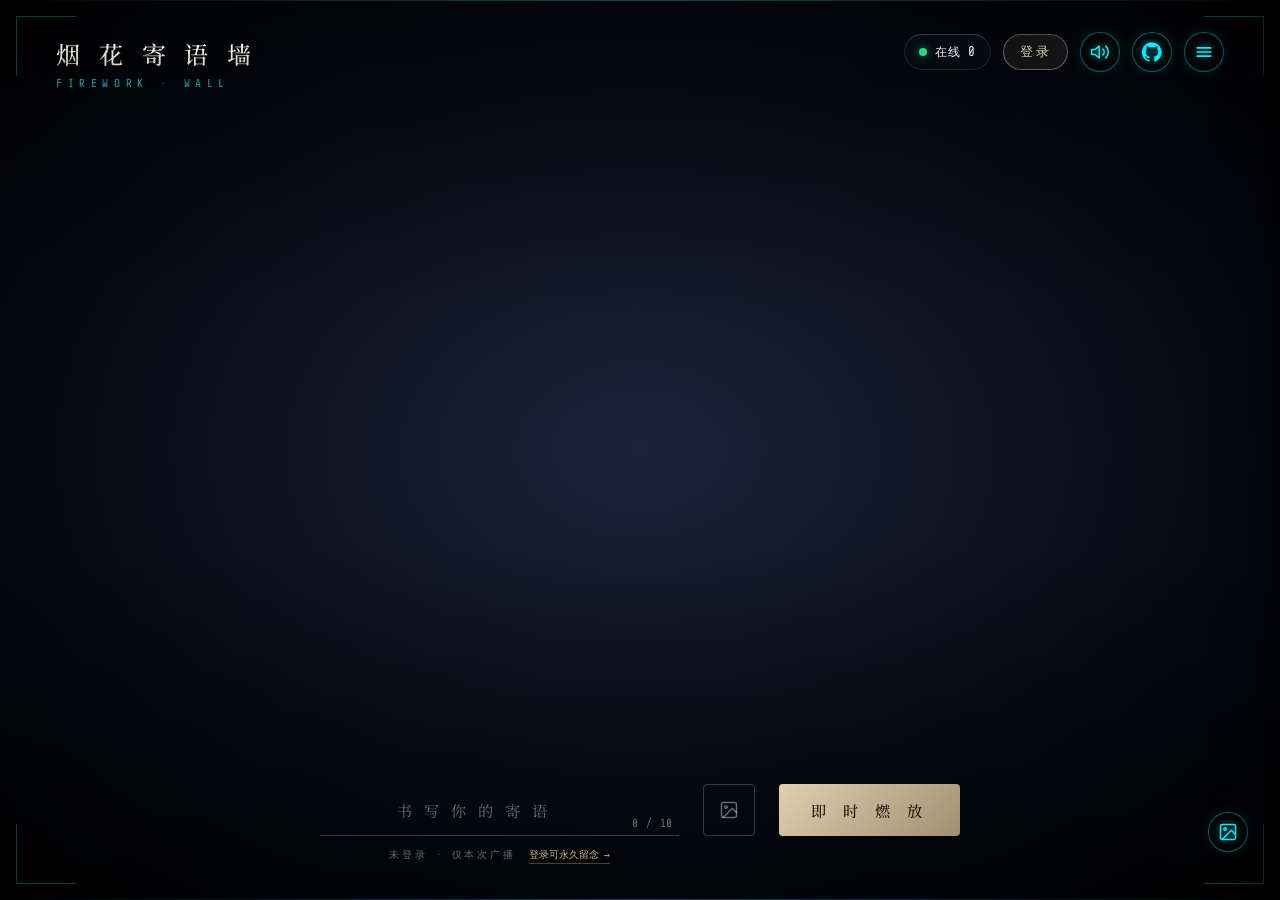
<file: index.html>
<!DOCTYPE html>
<html lang="zh-CN">
<head>
  <meta charset="UTF-8">
  <meta name="viewport" content="width=device-width, initial-scale=1.0">
  <title>烟花寄语墙 · Firework Wall</title>
  <meta name="description" content="实时投屏的寄语烟花墙 — 输入文字，绽放成烟花，与所有访客同框。">
  <link rel="icon" type="image/svg+xml" href="./favicon.svg">
  <link rel="preconnect" href="https://fonts.googleapis.com">
  <link rel="preconnect" href="https://fonts.gstatic.com" crossorigin>
  <link rel="stylesheet" href="./style.css">
</head>
<body>
  <!-- ===== 背景层 ===== -->
  <div id="sky"></div>
  <canvas id="fireworksCanvas"></canvas>
  <canvas id="textCanvas"></canvas>

  <!-- ===== HUD 装饰层（四角 L + 上下渐变细线） ===== -->
  <div class="hud-layer">
    <span class="hud-corner tl"></span>
    <span class="hud-corner tr"></span>
    <span class="hud-corner bl"></span>
    <span class="hud-corner br"></span>
  </div>

  <!-- ===== 左上品牌 ===== -->
  <div class="brand">
    <h1 class="brand-title">烟 花 寄 语 墙</h1>
    <p class="brand-sub">FIREWORK · WALL</p>
  </div>

  <!-- ===== 右上信息条 ===== -->
  <div class="info-bar">
    <div class="chip" id="onlineChip">
      <span class="dot"></span>
      <span>在线 <span id="onlineCount">0</span></span>
    </div>
    <div class="avatar-wrap" id="avatarWrap">
      <div class="chip" id="loginChip"></div>
      <button class="avatar-arrow" id="avatarArrow" aria-label="账户菜单">
        <svg viewBox="0 0 24 24" fill="none" stroke="currentColor" stroke-width="2.5" stroke-linecap="round" stroke-linejoin="round"><polyline points="6 9 12 15 18 9"/></svg>
      </button>
      <div class="avatar-menu" id="avatarMenu" aria-hidden="true">
        <button class="login-option" id="logoutBtn">
          <svg viewBox="0 0 24 24" fill="none" stroke="currentColor" stroke-width="1.6" stroke-linecap="round" stroke-linejoin="round"><path d="M9 21H5a2 2 0 0 1-2-2V5a2 2 0 0 1 2-2h4"/><polyline points="16 17 21 12 16 7"/><line x1="21" y1="12" x2="9" y2="12"/></svg>
          登出
        </button>
      </div>
    </div>
    <div class="login-wrap" id="loginWrap">
      <button id="loginBtn" class="btn-login" data-action="login">登录</button>
      <div class="login-menu" id="loginMenu" aria-hidden="true">
        <button class="login-option" id="loginGoogleBtn">
          <svg viewBox="0 0 24 24" xmlns="http://www.w3.org/2000/svg">
            <path d="M22.56 12.25c0-.78-.07-1.53-.2-2.25H12v4.26h5.92c-.26 1.37-1.04 2.53-2.21 3.31v2.77h3.57c2.08-1.92 3.28-4.74 3.28-8.09z" fill="#4285F4"/>
            <path d="M12 23c2.97 0 5.46-.98 7.28-2.66l-3.57-2.77c-.98.66-2.23 1.06-3.71 1.06-2.86 0-5.29-1.93-6.16-4.53H2.18v2.84C3.99 20.53 7.7 23 12 23z" fill="#34A853"/>
            <path d="M5.84 14.09c-.22-.66-.35-1.36-.35-2.09s.13-1.43.35-2.09V7.07H2.18C1.43 8.55 1 10.22 1 12s.43 3.45 1.18 4.93l3.66-2.84z" fill="#FBBC05"/>
            <path d="M12 5.38c1.62 0 3.06.56 4.21 1.64l3.15-3.15C17.45 2.09 14.97 1 12 1 7.7 1 3.99 3.47 2.18 7.07l3.66 2.84c.87-2.6 3.3-4.53 6.16-4.53z" fill="#EA4335"/>
          </svg>
          谷歌 登录
        </button>
        <button class="login-option" id="loginGithubBtn">
          <svg viewBox="0 0 24 24" fill="currentColor"><path d="M12 .3a12 12 0 0 0-3.8 23.4c.6.1.8-.3.8-.6v-2c-3.3.7-4-1.6-4-1.6-.6-1.4-1.4-1.8-1.4-1.8-1.1-.7.1-.7.1-.7 1.2.1 1.9 1.2 1.9 1.2 1.1 1.8 2.8 1.3 3.5 1 .1-.8.4-1.3.8-1.6-2.7-.3-5.5-1.3-5.5-6 0-1.3.5-2.4 1.2-3.2-.1-.3-.5-1.5.1-3.2 0 0 1-.3 3.3 1.2a11.5 11.5 0 0 1 6 0c2.3-1.5 3.3-1.2 3.3-1.2.7 1.7.2 2.9.1 3.2.8.8 1.2 1.9 1.2 3.2 0 4.6-2.8 5.6-5.5 5.9.4.4.8 1.1.8 2.2v3.3c0 .3.2.7.8.6A12 12 0 0 0 12 .3"/></svg>
          GitHub 登录
        </button>
      </div>
    </div>

    <!-- 音效开关 -->
    <button class="icon-btn" id="soundBtn" aria-label="关闭音效" title="关 闭 音 效">
      <svg class="icon-sound-on" viewBox="0 0 24 24" fill="none" stroke="currentColor" stroke-width="1.8" stroke-linecap="round" stroke-linejoin="round">
        <polygon points="11 5 6 9 2 9 2 15 6 15 11 19 11 5"/>
        <path d="M15.54 8.46a5 5 0 0 1 0 7.07"/>
        <path d="M19.07 4.93a10 10 0 0 1 0 14.14"/>
      </svg>
      <svg class="icon-sound-off" viewBox="0 0 24 24" fill="none" stroke="currentColor" stroke-width="1.8" stroke-linecap="round" stroke-linejoin="round">
        <polygon points="11 5 6 9 2 9 2 15 6 15 11 19 11 5"/>
        <line x1="23" y1="9" x2="17" y2="15"/>
        <line x1="17" y1="9" x2="23" y2="15"/>
      </svg>
    </button>

    <!-- GitHub 仓库链接 -->
    <a class="icon-btn" href="https://github.com/lililib/firework-wall" target="_blank" rel="noopener" title="GitHub Repository" aria-label="GitHub Repository">
      <svg viewBox="0 0 24 24" fill="currentColor"><path d="M12 .3a12 12 0 0 0-3.8 23.4c.6.1.8-.3.8-.6v-2c-3.3.7-4-1.6-4-1.6-.6-1.4-1.4-1.8-1.4-1.8-1.1-.7.1-.7.1-.7 1.2.1 1.9 1.2 1.9 1.2 1.1 1.8 2.8 1.3 3.5 1 .1-.8.4-1.3.8-1.6-2.7-.3-5.5-1.3-5.5-6 0-1.3.5-2.4 1.2-3.2-.1-.3-.5-1.5.1-3.2 0 0 1-.3 3.3 1.2a11.5 11.5 0 0 1 6 0c2.3-1.5 3.3-1.2 3.3-1.2.7 1.7.2 2.9.1 3.2.8.8 1.2 1.9 1.2 3.2 0 4.6-2.8 5.6-5.5 5.9.4.4.8 1.1.8 2.2v3.3c0 .3.2.7.8.6A12 12 0 0 0 12 .3"/></svg>
    </a>

    <!-- 菜单按钮（展开 3 个操作） -->
    <button class="icon-btn" id="menuBtn" aria-label="菜单" title="操作">
      <svg viewBox="0 0 24 24" fill="none" stroke="currentColor" stroke-width="2" stroke-linecap="round">
        <line x1="4" y1="7"  x2="20" y2="7"/>
        <line x1="4" y1="12" x2="20" y2="12"/>
        <line x1="4" y1="17" x2="20" y2="17"/>
      </svg>
    </button>
  </div>

  <!-- ===== 操作下拉 ===== -->
  <div class="action-menu" id="actionMenu" role="menu" aria-hidden="true">
    <button id="replayAllBtn" type="button">
      <svg class="menu-ico" aria-hidden="true" viewBox="0 0 24 24" fill="none" stroke="currentColor" stroke-width="1.6" stroke-linecap="round" stroke-linejoin="round"><polyline points="1 4 1 10 7 10"/><polyline points="23 20 23 14 17 14"/><path d="M20.49 9A9 9 0 0 0 5.64 5.64L1 10m22 4l-4.64 4.36A9 9 0 0 1 3.51 15"/></svg>
      <span>重放所有寄语</span>
    </button>
    <button id="replayMineBtn" type="button" disabled title="登录后可见">
      <svg class="menu-ico" aria-hidden="true" viewBox="0 0 24 24" fill="none" stroke="currentColor" stroke-width="1.6" stroke-linecap="round" stroke-linejoin="round"><path d="M20 21v-2a4 4 0 0 0-4-4H8a4 4 0 0 0-4 4v2"/><circle cx="12" cy="7" r="4"/></svg>
      <span>重放自己的烟花</span>
    </button>
    <button id="wallBtn" type="button">
      <svg class="menu-ico" aria-hidden="true" viewBox="0 0 24 24" fill="none" stroke="currentColor" stroke-width="1.6" stroke-linecap="round" stroke-linejoin="round"><path d="M14 2H6a2 2 0 0 0-2 2v16a2 2 0 0 0 2 2h12a2 2 0 0 0 2-2V8z"/><polyline points="14 2 14 8 20 8"/><line x1="8" y1="13" x2="16" y2="13"/><line x1="8" y1="17" x2="16" y2="17"/></svg>
      <span>留言墙</span>
    </button>
  </div>

  <!-- ===== 底部输入区 ===== -->
  <div class="input-zone">
    <div class="elegant-input-wrap">
      <input type="text" id="messageInput" class="elegant-input" placeholder="书 写 你 的 寄 语" maxlength="10" autocomplete="off">
      <span class="input-counter" id="inputCounter">0 / 10</span>
      <p class="input-hint" id="hint">未登录 · 仅本次广播　<button class="inline-link" id="hintLoginLink">登录可永久留念 →</button></p>
    </div>
    <!-- 图片烟花：上传本地图片 -->
    <label class="btn-img-upload" id="imageUploadBtn" title="图片烟花" aria-label="上传图片烟花">
      <input type="file" id="imageInput" accept="image/*" style="display:none">
      <svg viewBox="0 0 24 24" fill="none" stroke="currentColor" stroke-width="1.8" stroke-linecap="round" stroke-linejoin="round">
        <rect x="3" y="3" width="18" height="18" rx="2"/>
        <circle cx="8.5" cy="8.5" r="1.5"/>
        <polyline points="21 15 16 10 5 21"/>
      </svg>
    </label>
    <button id="launchBtn" class="btn-launch">即 时 燃 放</button>
  </div>

  <!-- ===== 右下角场景切换 Dock ===== -->
  <div class="theme-dock-container">
    <div class="theme-dock" id="themeDock" role="listbox" aria-label="场景切换"></div>
    <button class="icon-btn" id="themeDockBtn" aria-label="切换场景" title="切换场景">
      <svg viewBox="0 0 24 24" fill="none" stroke="currentColor" stroke-width="1.8" stroke-linecap="round" stroke-linejoin="round">
        <rect x="3" y="3" width="18" height="18" rx="2" ry="2"/>
        <circle cx="8.5" cy="8.5" r="1.5"/>
        <polyline points="21 15 16 10 5 21"/>
      </svg>
    </button>
  </div>

  <!-- ===== 留言墙抽屉 ===== -->
  <aside id="messageWall" class="drawer" aria-hidden="true">
    <header class="drawer-header">
      <h2>留 言 墙</h2>
      <button id="drawerCloseBtn" class="close-btn" aria-label="关闭">×</button>
    </header>
    <ul id="drawerList" class="drawer-list">
      <li class="loading">加 载 中</li>
    </ul>
  </aside>

  <!-- ===== Toast ===== -->
  <div id="toast" class="toast" role="status" aria-live="polite"></div>

  <script type="module" src="./main.js"></script>
</body>
</html>
</file>
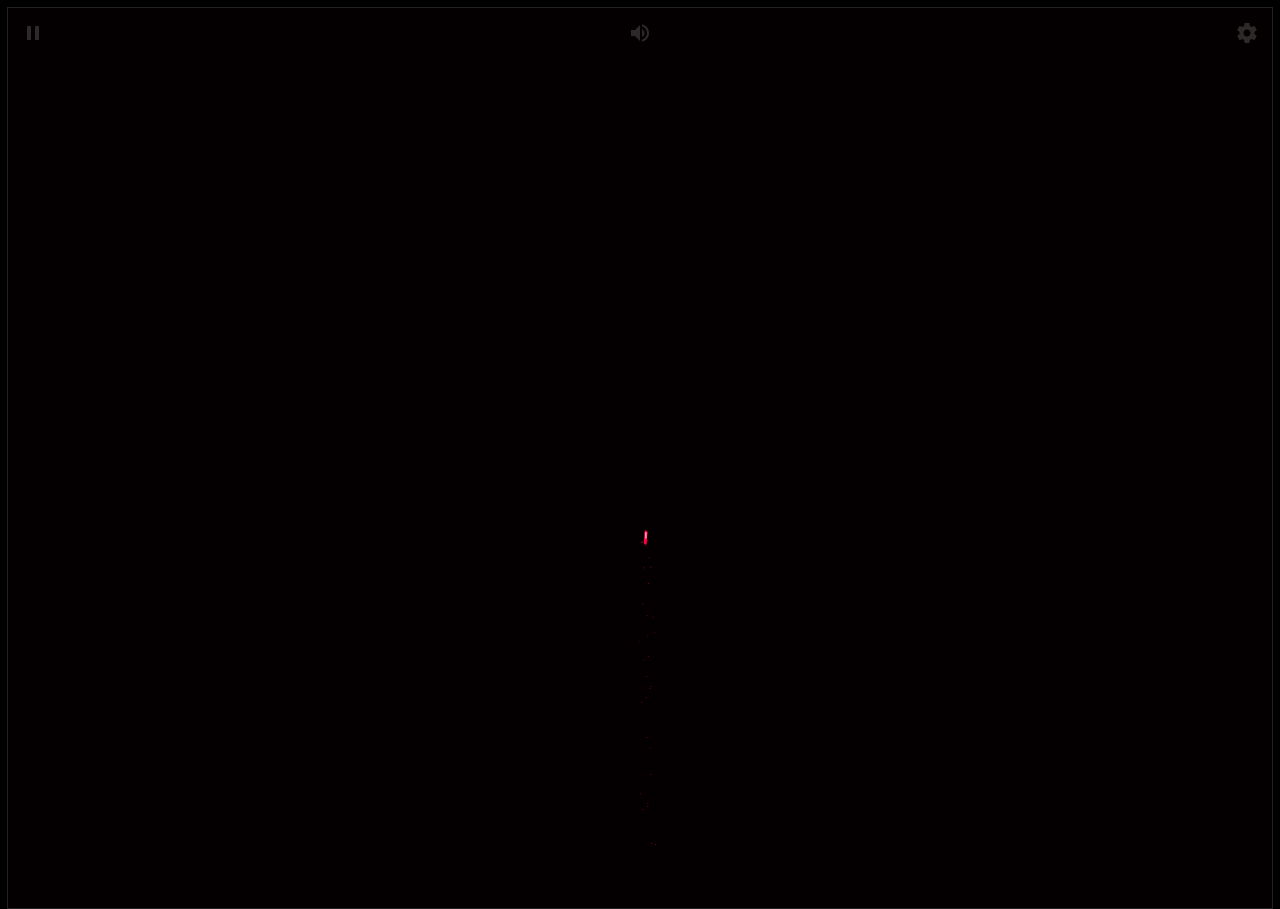
<file: temp/Firework_Simulator-main/index.html>
<!DOCTYPE html>
<html lang="en">
	<head>
		<meta charset="UTF-8" />
		<title>烟花模拟器</title>
		<meta name="viewport" content="width=device-width, initial-scale=1, user-scalable=no" />
		<meta name="mobile-web-app-capable" content="yes" />
		<meta name="apple-mobile-web-app-capable" content="yes" />
		<meta name="theme-color" content="#000000" />
		<link rel="shortcut icon" type="image/png" href="./images/favicon.png" />
		<link rel="icon" type="image/png" href="./images/favicon.png" />
		<link rel="apple-touch-icon-precomposed" href="./images/favicon.png" />
		<meta name="msapplication-TileColor" content="#000000" />
		<meta name="msapplication-TileImage" content="./images/favicon.png" />
		<link href="./fonts/css.css" rel="stylesheet" />
		<link rel="stylesheet" href="./css/style.css" />
	</head>
	<body>
		<!-- partial:index.partial.html -->
		<!-- SVG Spritesheet -->
		<div style="height: 0; width: 0; position: absolute; visibility: hidden">
			<svg xmlns="http://www.w3.org/2000/svg">
				<symbol id="icon-play" viewBox="0 0 24 24">
					<path d="M8 5v14l11-7z" />
				</symbol>
				<symbol id="icon-pause" viewBox="0 0 24 24">
					<path d="M6 19h4V5H6v14zm8-14v14h4V5h-4z" />
				</symbol>
				<symbol id="icon-close" viewBox="0 0 24 24">
					<path d="M19 6.41L17.59 5 12 10.59 6.41 5 5 6.41 10.59 12 5 17.59 6.41 19 12 13.41 17.59 19 19 17.59 13.41 12z" />
				</symbol>
				<symbol id="icon-settings" viewBox="0 0 24 24">
					<path d="M19.43 12.98c.04-.32.07-.64.07-.98s-.03-.66-.07-.98l2.11-1.65c.19-.15.24-.42.12-.64l-2-3.46c-.12-.22-.39-.3-.61-.22l-2.49 1c-.52-.4-1.08-.73-1.69-.98l-.38-2.65C14.46 2.18 14.25 2 14 2h-4c-.25 0-.46.18-.49.42l-.38 2.65c-.61.25-1.17.59-1.69.98l-2.49-1c-.23-.09-.49 0-.61.22l-2 3.46c-.13.22-.07.49.12.64l2.11 1.65c-.04.32-.07.65-.07.98s.03.66.07.98l-2.11 1.65c-.19.15-.24.42-.12.64l2 3.46c.12.22.39.3.61.22l2.49-1c.52.4 1.08.73 1.69.98l.38 2.65c.03.24.24.42.49.42h4c.25 0 .46-.18.49-.42l.38-2.65c.61-.25 1.17-.59 1.69-.98l2.49 1c.23.09.49 0 .61-.22l2-3.46c.12-.22.07-.49-.12-.64l-2.11-1.65zM12 15.5c-1.93 0-3.5-1.57-3.5-3.5s1.57-3.5 3.5-3.5 3.5 1.57 3.5 3.5-1.57 3.5-3.5 3.5z" />
				</symbol>
				<symbol id="icon-sound-on" viewBox="0 0 24 24">
					<path d="M3 9v6h4l5 5V4L7 9H3zm13.5 3c0-1.77-1.02-3.29-2.5-4.03v8.05c1.48-.73 2.5-2.25 2.5-4.02zM14 3.23v2.06c2.89.86 5 3.54 5 6.71s-2.11 5.85-5 6.71v2.06c4.01-.91 7-4.49 7-8.77s-2.99-7.86-7-8.77z" />
				</symbol>
				<symbol id="icon-sound-off" viewBox="0 0 24 24">
					<path d="M16.5 12c0-1.77-1.02-3.29-2.5-4.03v2.21l2.45 2.45c.03-.2.05-.41.05-.63zm2.5 0c0 .94-.2 1.82-.54 2.64l1.51 1.51C20.63 14.91 21 13.5 21 12c0-4.28-2.99-7.86-7-8.77v2.06c2.89.86 5 3.54 5 6.71zM4.27 3L3 4.27 7.73 9H3v6h4l5 5v-6.73l4.25 4.25c-.67.52-1.42.93-2.25 1.18v2.06c1.38-.31 2.63-.95 3.69-1.81L19.73 21 21 19.73l-9-9L4.27 3zM12 4L9.91 6.09 12 8.18V4z" />
				</symbol>
			</svg>
		</div>
		<!-- App -->
		<div class="container">
			<div class="loading-init">
				<div class="loading-init__header">加载中</div>
				<div class="loading-init__status">正在装配烟花</div>
			</div>
			<div class="stage-container remove">
				<div class="canvas-container">
					<canvas id="trails-canvas"> </canvas>
					<canvas id="main-canvas"> </canvas>
				</div>
				<div class="controls">
					<div class="btn pause-btn">
						<svg fill="white" width="24" height="24">
							<use href="#icon-pause" xlink:href="#icon-pause"></use>
						</svg>
					</div>
					<div class="btn sound-btn">
						<svg fill="white" width="24" height="24">
							<use href="#icon-sound-off" xlink:href="#icon-sound-off"></use>
						</svg>
					</div>
					<div class="btn settings-btn">
						<svg fill="white" width="24" height="24">
							<use href="#icon-settings" xlink:href="#icon-settings"></use>
						</svg>
					</div>
				</div>
				<div class="menu hide">
					<div class="menu__inner-wrap">
						<div class="btn btn--bright close-menu-btn">
							<svg fill="white" width="24" height="24">
								<use href="#icon-close" xlink:href="#icon-close"></use>
							</svg>
						</div>
						<div class="menu__header">设置</div>
						<div class="menu__subheader">若想了解更多信息 请点击任意标签</div>
						<form>
							<div class="form-option form-option--select">
								<label class="shell-type-label"> 烟花类型 </label>
								<select class="shell-type"></select>
							</div>
							<div class="form-option form-option--select">
								<label class="shell-size-label"> 烟花大小 </label>
								<select class="shell-size"></select>
							</div>
							<div class="form-option form-option--select">
								<label class="quality-ui-label"> 画质 </label>
								<select class="quality-ui"></select>
							</div>
							<div class="form-option form-option--select">
								<label class="sky-lighting-label"> 照亮天空 </label>
								<select class="sky-lighting"></select>
							</div>
							<div class="form-option form-option--select">
								<label class="scaleFactor-label"> 缩放 </label>
								<select class="scaleFactor"></select>
							</div>
							<div class="form-option form-option--checkbox">
								<label class="word-shell-label"> 文字烟花 </label>
								<input class="word-shell" type="checkbox" />
							</div>
							<div class="form-option form-option--checkbox">
								<label class="auto-launch-label"> 自动放烟花 </label>
								<input class="auto-launch" type="checkbox" />
							</div>
							<div class="form-option form-option--checkbox form-option--finale-mode">
								<label class="finale-mode-label"> 同时放更多的烟花 </label>
								<input class="finale-mode" type="checkbox" />
							</div>
							<div class="form-option form-option--checkbox">
								<label class="hide-controls-label"> 隐藏控制按钮 </label>
								<input class="hide-controls" type="checkbox" />
							</div>
							<div class="form-option form-option--checkbox form-option--fullscreen">
								<label class="fullscreen-label"> 全屏 </label>
								<input class="fullscreen" type="checkbox" />
							</div>
							<div class="form-option form-option--checkbox">
								<label class="long-exposure-label"> 保留烟花的火花 </label>
								<input class="long-exposure" type="checkbox" />
							</div>
						</form>
						<div class="credits">
							<p class="copyright">
								<script>
									var mydate = new Date();
									document.writeln("Copyright&nbsp;&copy;&nbsp;2021 - " + mydate.getFullYear() + '&nbsp;<a target="_blank" href="https://www.nianbroken.top/">碎念_Nian</a><br />All&nbsp;Rights&nbsp;Reserved');
								</script>
							</p>
						</div>
					</div>
				</div>
			</div>
			<div class="help-modal">
				<div class="help-modal__overlay"></div>
				<div class="help-modal__dialog">
					<div class="help-modal__header"></div>
					<div class="help-modal__body"></div>
					<button type="button" class="help-modal__close-btn">关闭</button>
				</div>
			</div>
		</div>

		<!-- partial -->
		<script src="./js/fscreen.js"></script>
		<script src="./js/Stage.js"></script>
		<script src="./js/MyMath.js"></script>
		<script src="./js/script.js"></script>
	</body>
</html>
</file>
<file: style.css>
/* ============================================================
   烟花寄语墙 · 双色系视觉规格（金 #e0d0b0 / 霓虹青 #00f3ff）
   - KISS：单一全局变量层 + 单一缓动曲线
   - DRY：玻璃拟态、按钮、输入框统一公式
   - 字体：Noto Serif SC（典雅） + Inter（UI） + Share Tech Mono（HUD）
   ============================================================ */

@import url('https://fonts.googleapis.com/css2?family=Inter:wght@300;400;500&family=Noto+Serif+SC:wght@300;400;500;700&family=Share+Tech+Mono&display=swap');

/* ---------- Design Tokens ---------- */
:root {
  /* 背景色阶 */
  --bg-base:        #000;
  --bg-deep:        #050810;
  --bg-cyber:       #020b14;
  --bg-panel:       rgba(8, 12, 20, 0.75);
  --bg-panel-solid: #0a0f19;

  /* 金色（仪式 / 信息层） */
  --gold-1:   #fff;
  --gold-2:   #e0d0b0;
  --gold-3:   #cbb584;
  --gold-4:   #a09070;
  --gold-glow: rgba(224, 208, 176, 0.4);
  --gold-soft: rgba(224, 208, 176, 0.1);

  /* 霓虹青（科技 / HUD 层） */
  --cyan:      #00f3ff;
  --cyan-glow: rgba(0, 243, 255, 0.4);
  --cyan-soft: rgba(0, 243, 255, 0.1);

  /* 文字层级 */
  --text-1: rgba(255, 255, 255, 0.95);
  --text-2: rgba(255, 255, 255, 0.6);
  --text-3: rgba(255, 255, 255, 0.4);

  /* 边框 */
  --border-1: rgba(255, 255, 255, 0.2);
  --border-2: rgba(255, 255, 255, 0.1);

  /* 阴影 */
  --shadow-base: 0 10px 40px rgba(0, 0, 0, 0.5);
  --shadow-deep: 0 20px 50px rgba(0, 0, 0, 0.8);

  /* 缓动 */
  --ease: cubic-bezier(0.25, 0.8, 0.25, 1);

  /* 字体 */
  --font-serif: 'Noto Serif SC', 'PingFang SC', 'Microsoft YaHei', serif;
  --font-sans:  'Inter', 'PingFang SC', 'Microsoft YaHei', sans-serif;
  --font-mono:  'Share Tech Mono', ui-monospace, monospace;
}

* { box-sizing: border-box; }

html, body {
  margin: 0;
  padding: 0;
  width: 100%;
  height: 100%;
  overflow: hidden;
  background: var(--bg-base);
  color: var(--text-1);
  font-family: var(--font-sans);
  -webkit-font-smoothing: antialiased;
  -moz-osx-font-smoothing: grayscale;
}

/* ---------- 背景层（场景切换） ---------- */
#sky {
  position: fixed;
  inset: 0;
  z-index: 1;
  background: radial-gradient(ellipse at center, #1a233a 0%, #050810 70%, #000 100%);
  background-size: cover;
  background-position: center;
  transition: background-image 0.8s var(--ease), opacity 0.8s var(--ease);
}
#sky.scene-image {
  background-size: cover;
  background-repeat: no-repeat;
  /* 与云上花火一致：底部对齐，保留下半部（楼房 / 地面 / 海面 / 雪原） */
  background-position: center bottom;
}
#sky::after {
  content: '';
  position: absolute;
  inset: 0;
  background: linear-gradient(180deg, rgba(0,0,0,0.35) 0%, rgba(0,0,0,0) 35%, rgba(0,0,0,0) 60%, rgba(0,0,0,0.55) 100%);
  pointer-events: none;
}

#fireworksCanvas {
  position: fixed;
  inset: 0;
  width: 100%;
  height: 100%;
  z-index: 2;
}
#textCanvas { display: none; }

/* ---------- HUD 装饰层（四角 L + 上下渐变细线） ---------- */
.hud-layer {
  position: fixed;
  inset: 0;
  z-index: 3;
  pointer-events: none;
}
.hud-layer::before,
.hud-layer::after {
  content: '';
  position: absolute;
  left: 0;
  right: 0;
  height: 1px;
  background: linear-gradient(90deg, transparent, rgba(0, 243, 255, 0.3), transparent);
}
.hud-layer::before { top: 0; }
.hud-layer::after  { bottom: 0; }

.hud-corner {
  position: absolute;
  width: 60px;
  height: 60px;
  border: 1.5px solid rgba(0, 243, 255, 0.25);
}
.hud-corner.tl { top: 16px; left: 16px;    border-right: none; border-bottom: none; }
.hud-corner.tr { top: 16px; right: 16px;   border-left:  none; border-bottom: none; }
.hud-corner.bl { bottom: 16px; left: 16px; border-right: none; border-top:    none; }
.hud-corner.br { bottom: 16px; right: 16px;border-left:  none; border-top:    none; }

/* ---------- 顶部品牌（左上） ---------- */
.brand {
  position: fixed;
  top: 36px;
  left: 56px;
  z-index: 5;
  pointer-events: none;
  user-select: none;
  animation: fadeUp 0.8s var(--ease) both;
}
.brand-title {
  margin: 0;
  font-family: var(--font-serif);
  font-weight: 500;
  font-size: 1.5rem;
  letter-spacing: 0.4rem;
  background: linear-gradient(180deg, #fff 30%, var(--gold-2));
  -webkit-background-clip: text;
  background-clip: text;
  color: transparent;
  text-shadow: 0 6px 20px rgba(0,0,0,0.4);
}
.brand-sub {
  margin: 6px 0 0;
  font-family: var(--font-mono);
  font-size: 0.7rem;
  letter-spacing: 0.35rem;
  color: rgba(0, 243, 255, 0.7);
  text-transform: uppercase;
}

/* ---------- 右上信息条 ---------- */
.info-bar {
  position: fixed;
  top: 32px;
  right: 56px;
  z-index: 5;
  display: flex;
  align-items: center;
  gap: 12px;
  animation: fadeUp 0.8s 0.2s var(--ease) both;
}

.chip {
  display: inline-flex;
  align-items: center;
  gap: 8px;
  height: 36px;
  padding: 0 14px;
  background: var(--bg-panel);
  border: 1px solid var(--border-2);
  border-top-color: var(--border-1);
  border-radius: 18px;
  backdrop-filter: blur(12px);
  -webkit-backdrop-filter: blur(12px);
  font-family: var(--font-mono);
  font-size: 0.78rem;
  color: var(--text-1);
  letter-spacing: 0.05rem;
  box-shadow: var(--shadow-base);
}
.chip.is-hidden { display: none; }

.chip .dot {
  width: 8px;
  height: 8px;
  border-radius: 50%;
  background: #2dd47a;
  box-shadow: 0 0 8px rgba(45, 212, 122, 0.7);
  animation: blink 2s infinite;
}

.chip .avatar {
  width: 22px;
  height: 22px;
  border-radius: 50%;
  border: 1px solid var(--gold-glow);
  object-fit: cover;
}

.chip .muted { color: var(--text-2); }

/* 通用圆形按钮（信息条右端 / 抽屉触发 / 主题切换） */
.icon-btn {
  width: 40px;
  height: 40px;
  border-radius: 50%;
  background: rgba(0, 0, 0, 0.55);
  border: 1px solid rgba(0, 243, 255, 0.4);
  color: var(--cyan);
  cursor: pointer;
  display: inline-flex;
  align-items: center;
  justify-content: center;
  backdrop-filter: blur(10px);
  -webkit-backdrop-filter: blur(10px);
  box-shadow: 0 0 15px rgba(0, 243, 255, 0.1);
  transition: all 0.4s var(--ease);
}
.icon-btn svg {
  width: 20px;
  height: 20px;
  filter: drop-shadow(0 0 4px rgba(0, 243, 255, 0.6));
  transition: transform 0.4s var(--ease);
}
.icon-btn:hover {
  transform: scale(1.08);
  background: rgba(0, 243, 255, 0.15);
  box-shadow: 0 0 25px rgba(0, 243, 255, 0.4);
}
.icon-btn.is-active {
  background: var(--cyan);
  color: #000;
  box-shadow: 0 0 30px rgba(0, 243, 255, 0.6);
}
.icon-btn.is-active svg {
  transform: rotate(180deg);
  filter: none;
}

/* 音效按钮：默认显示 on 图标，muted 时切换为 off */
#soundBtn .icon-sound-off { display: none; }
#soundBtn.muted .icon-sound-on  { display: none; }
#soundBtn.muted .icon-sound-off { display: block; }
#soundBtn.muted { opacity: 0.5; }

/* 头像区容器（登录后可见） */
.avatar-wrap {
  position: relative;
  display: none;
  align-items: center;
  gap: 2px;
}
.avatar-wrap.visible { display: inline-flex; }

.avatar-arrow {
  width: 22px;
  height: 22px;
  padding: 0;
  border: none;
  border-radius: 50%;
  background: transparent;
  color: var(--gold-3);
  cursor: pointer;
  display: inline-flex;
  align-items: center;
  justify-content: center;
  transition: color 0.3s var(--ease), transform 0.3s var(--ease);
  opacity: 0.7;
}
.avatar-arrow:hover { opacity: 1; color: var(--gold-2); }
.avatar-arrow.is-open { transform: rotate(180deg); color: var(--gold-2); opacity: 1; }
.avatar-arrow svg { width: 12px; height: 12px; }

.avatar-menu {
  position: absolute;
  top: calc(100% + 8px);
  right: 0;
  z-index: 10;
  padding: 8px;
  min-width: 110px;
  background: var(--bg-panel);
  border: 1px solid var(--border-2);
  border-top-color: var(--border-1);
  border-radius: 14px;
  backdrop-filter: blur(16px);
  -webkit-backdrop-filter: blur(16px);
  box-shadow: var(--shadow-deep);
  opacity: 0;
  transform: translateY(-6px) scale(0.97);
  transform-origin: top right;
  pointer-events: none;
  transition: all 0.25s var(--ease);
}
.avatar-menu.open {
  opacity: 1;
  transform: translateY(0) scale(1);
  pointer-events: auto;
}

/* 登录下拉容器 */
.login-wrap {
  position: relative;
}
.login-wrap.is-hidden { display: none; }
.login-menu {
  position: absolute;
  top: calc(100% + 8px);
  right: 0;
  z-index: 10;
  display: flex;
  flex-direction: column;
  gap: 6px;
  padding: 8px;
  min-width: 158px;
  background: var(--bg-panel);
  border: 1px solid var(--border-2);
  border-top-color: var(--border-1);
  border-radius: 14px;
  backdrop-filter: blur(16px);
  -webkit-backdrop-filter: blur(16px);
  box-shadow: var(--shadow-deep);
  opacity: 0;
  transform: translateY(-6px) scale(0.97);
  transform-origin: top right;
  pointer-events: none;
  transition: all 0.25s var(--ease);
}
.login-menu.open {
  opacity: 1;
  transform: translateY(0) scale(1);
  pointer-events: auto;
}
.login-option {
  display: flex;
  align-items: center;
  gap: 10px;
  width: 100%;
  padding: 9px 12px;
  border: 1px solid transparent;
  border-radius: 8px;
  background: transparent;
  color: var(--text-1);
  font-family: var(--font-sans);
  font-size: 0.82rem;
  letter-spacing: 0.08rem;
  text-align: left;
  cursor: pointer;
  transition: all 0.25s var(--ease);
  white-space: nowrap;
}
.login-option:hover {
  background: var(--gold-soft);
  border-color: var(--gold-glow);
  color: var(--gold-2);
  padding-left: 16px;
}
.login-option svg {
  width: 16px;
  height: 16px;
  flex-shrink: 0;
}

/* 登录按钮（金色文字按钮） */
.btn-login {
  height: 36px;
  padding: 0 16px;
  border: 1px solid var(--gold-glow);
  border-top-color: rgba(255, 255, 255, 0.25);
  border-radius: 18px;
  background: rgba(224, 208, 176, 0.08);
  color: var(--gold-2);
  font-family: var(--font-sans);
  font-size: 0.8rem;
  letter-spacing: 0.15rem;
  cursor: pointer;
  backdrop-filter: blur(12px);
  -webkit-backdrop-filter: blur(12px);
  transition: all 0.4s var(--ease);
}
.btn-login:hover {
  transform: translateY(-2px);
  background: rgba(224, 208, 176, 0.18);
  box-shadow: 0 8px 25px rgba(224, 208, 176, 0.25);
  color: #fff;
}

/* ---------- 右侧抽屉触发（菜单按钮悬浮在 info-bar 中） ---------- */

/* ---------- 操作下拉（点击菜单按钮展开） ---------- */
.action-menu {
  position: fixed;
  top: 84px;
  right: 56px;
  z-index: 6;
  display: flex;
  flex-direction: column;
  gap: 8px;
  padding: 10px;
  min-width: 200px;
  background: var(--bg-panel);
  border: 1px solid var(--border-2);
  border-top-color: var(--border-1);
  border-radius: 14px;
  backdrop-filter: blur(16px);
  -webkit-backdrop-filter: blur(16px);
  box-shadow: var(--shadow-deep);
  opacity: 0;
  transform: translateY(-8px) scale(0.97);
  transform-origin: top right;
  pointer-events: none;
  transition: all 0.3s var(--ease);
}
.action-menu.open {
  opacity: 1;
  transform: translateY(0) scale(1);
  pointer-events: auto;
}
.action-menu button {
  display: flex;
  align-items: center;
  gap: 10px;
  width: 100%;
  padding: 10px 12px;
  border: 1px solid transparent;
  border-radius: 8px;
  background: transparent;
  color: var(--text-1);
  font-family: var(--font-sans);
  font-size: 0.85rem;
  text-align: left;
  cursor: pointer;
  transition: all 0.25s var(--ease);
}
.action-menu button:hover:not([disabled]) {
  background: var(--gold-soft);
  border-color: var(--gold-glow);
  padding-left: 16px;
  color: var(--gold-2);
}
.action-menu button[disabled] {
  opacity: 0.35;
  cursor: not-allowed;
}
.action-menu button .menu-ico {
  width: 16px;
  height: 16px;
  flex-shrink: 0;
  opacity: 0.85;
}

/* ---------- 底部输入区（elegant-input） ---------- */
.input-zone {
  position: fixed;
  left: 50%;
  bottom: 64px;
  z-index: 5;
  transform: translateX(-50%);
  display: flex;
  align-items: flex-end;
  gap: 24px;
  width: min(640px, 92vw);
  /* 注意：使用专属 keyframes 保留 translateX(-50%)，否则会被 fadeUp 覆盖 */
  animation: fadeUpCentered 0.8s 0.4s var(--ease) both;
}

.elegant-input-wrap {
  flex: 1;
  position: relative;
}
.elegant-input {
  width: 100%;
  height: 52px;
  padding: 0 56px 0 4px;
  border: none;
  border-bottom: 1px solid var(--border-1);
  background: transparent;
  color: var(--text-1);
  font-family: var(--font-serif);
  font-size: 1.1rem;
  letter-spacing: 0.15rem;
  text-align: center;
  outline: none;
  transition: border-color 0.4s var(--ease);
}
.elegant-input::placeholder {
  color: var(--text-3);
  letter-spacing: 0.25rem;
  font-size: 0.95rem;
}
.elegant-input:focus { border-bottom-color: var(--gold-2); }

.input-counter {
  position: absolute;
  right: 6px;
  bottom: 6px;
  font-family: var(--font-mono);
  font-size: 0.7rem;
  color: var(--text-3);
  letter-spacing: 0.05rem;
  pointer-events: none;
}
.elegant-input:focus + .input-counter { color: var(--gold-3); }

.btn-launch {
  position: relative;
  height: 52px;
  padding: 0 32px;
  border: none;
  border-radius: 4px;
  background: linear-gradient(135deg, var(--gold-2) 0%, var(--gold-4) 100%);
  color: #1a1408;
  font-family: var(--font-serif);
  font-weight: 500;
  font-size: 0.95rem;
  letter-spacing: 0.4rem;
  cursor: pointer;
  overflow: hidden;
  transition: all 0.4s var(--ease);
}
.btn-launch::before {
  content: '';
  position: absolute;
  top: 0;
  left: -100%;
  width: 100%;
  height: 100%;
  background: linear-gradient(90deg, transparent, rgba(255,255,255,0.4), transparent);
  transform: skewX(-20deg);
  animation: shine 6s infinite;
}
.btn-launch:hover {
  transform: translateY(-2px);
  box-shadow: 0 10px 30px rgba(224, 208, 176, 0.4);
}
.btn-launch:active { transform: translateY(0); }

/* 图片烟花上传按钮 */
.btn-img-upload {
  display: flex;
  align-items: center;
  justify-content: center;
  width: 52px;
  height: 52px;
  flex-shrink: 0;
  border: 1px solid var(--border-1);
  border-radius: 4px;
  background: transparent;
  color: var(--text-3);
  cursor: pointer;
  transition: all 0.3s var(--ease);
}
.btn-img-upload svg { width: 20px; height: 20px; }
.btn-img-upload:hover {
  border-color: var(--gold-3);
  color: var(--gold-3);
  transform: translateY(-2px);
}

/* 提示文字：放在 input-wrap 内 absolute 定位，自然居中于输入框（而非整个 input-zone） */
.input-hint {
  position: absolute;
  top: 100%;
  left: 0;
  right: 0;
  margin: 12px 0 0;
  text-align: center;
  font-family: var(--font-mono);
  font-size: 0.62rem;
  letter-spacing: 0.18rem;
  color: var(--text-3);
  pointer-events: none;
}
.input-hint a,
.input-hint .inline-link {
  color: var(--gold-3);
  text-decoration: none;
  border-bottom: 1px solid rgba(224, 208, 176, 0.3);
  padding-bottom: 1px;
  transition: color 0.3s var(--ease);
  pointer-events: auto;
}
/* inline-link：去掉按钮默认样式，视觉同超链接 / Button styled as inline link */
.inline-link {
  background: none;
  border: none;
  border-bottom: 1px solid rgba(224, 208, 176, 0.3);
  padding: 0 0 1px;
  margin: 0;
  font: inherit;
  cursor: pointer;
}
.input-hint a:hover,
.input-hint .inline-link:hover { color: var(--gold-1); border-bottom-color: var(--gold-2); }

/* ---------- 右下场景切换 Dock ---------- */
.theme-dock-container {
  position: fixed;
  right: 32px;
  bottom: 48px;
  z-index: 6;
  display: flex;
  flex-direction: column;
  align-items: flex-end;
  gap: 14px;
  /* 容器自身对点击透明，避免其 bounding box（含隐藏的 dock 占位）覆盖 input-zone 时拦截事件 */
  pointer-events: none;
}
.theme-dock-container > .icon-btn {
  pointer-events: auto;
}

.theme-dock {
  display: flex;
  gap: 10px;
  padding: 12px;
  background: rgba(8, 12, 20, 0.75);
  border: 1px solid var(--border-2);
  border-top-color: var(--border-1);
  border-radius: 16px;
  backdrop-filter: blur(16px);
  -webkit-backdrop-filter: blur(16px);
  box-shadow: var(--shadow-deep);
  max-width: min(640px, 80vw);
  overflow-x: auto;
  scrollbar-width: none;
  opacity: 0;
  transform: translateY(8px) scale(0.97);
  transform-origin: bottom right;
  pointer-events: none;
  transition: all 0.4s var(--ease);
}
.theme-dock::-webkit-scrollbar { display: none; }
.theme-dock.open {
  opacity: 1;
  transform: translateY(0) scale(1);
  pointer-events: auto;
}

.theme-thumb {
  position: relative;
  flex: 0 0 auto;
  width: 64px;
  height: 80px;
  border-radius: 12px;
  cursor: pointer;
  display: flex;
  flex-direction: column;
  align-items: center;
  gap: 6px;
  transition: transform 0.3s var(--ease);
}
.thumb-preview {
  width: 64px;
  height: 64px;
  border-radius: 12px;
  background-size: cover;
  background-position: center;
  border: 2px solid rgba(255, 255, 255, 0.2);
  transition: all 0.3s var(--ease);
}
.theme-thumb:hover { transform: translateY(-3px); }
.theme-thumb:hover .thumb-preview {
  border-color: var(--cyan);
  box-shadow: 0 8px 20px rgba(0, 243, 255, 0.3);
}
.theme-thumb.is-active .thumb-preview {
  border-color: var(--cyan);
  box-shadow: 0 0 0 2px rgba(0, 243, 255, 0.5), 0 8px 20px rgba(0, 243, 255, 0.3);
}
.thumb-label {
  font-family: var(--font-mono);
  font-size: 0.65rem;
  letter-spacing: 0.1rem;
  color: var(--text-2);
  white-space: nowrap;
  transition: color 0.3s var(--ease);
}
.theme-thumb.is-active .thumb-label {
  color: var(--cyan);
  text-shadow: 0 0 8px rgba(0, 243, 255, 0.6);
}

/* ---------- 留言墙抽屉 ---------- */
.drawer {
  position: fixed;
  top: 0;
  right: 0;
  width: 420px;
  max-width: 92vw;
  height: 100%;
  z-index: 20;
  background: rgba(10, 15, 25, 0.95);
  border-left: 1px solid var(--gold-glow);
  backdrop-filter: blur(18px);
  -webkit-backdrop-filter: blur(18px);
  box-shadow: -10px 0 40px rgba(0, 0, 0, 0.8);
  transform: translateX(100%);
  transition: transform 0.45s var(--ease);
  display: flex;
  flex-direction: column;
}
.drawer.open { transform: translateX(0); }

.drawer-header {
  display: flex;
  align-items: center;
  justify-content: space-between;
  padding: 28px 28px 20px;
  border-bottom: 1px solid var(--gold-soft);
}
.drawer-header h2 {
  margin: 0;
  font-family: var(--font-serif);
  font-weight: 500;
  font-size: 1.4rem;
  letter-spacing: 0.4rem;
  background: linear-gradient(180deg, #fff 30%, var(--gold-2));
  -webkit-background-clip: text;
  background-clip: text;
  color: transparent;
}
.drawer-header .close-btn {
  width: 32px;
  height: 32px;
  border: 1px solid var(--border-1);
  border-radius: 50%;
  background: transparent;
  color: var(--text-2);
  font-size: 18px;
  cursor: pointer;
  transition: all 0.4s var(--ease);
}
.drawer-header .close-btn:hover {
  transform: rotate(90deg);
  border-color: var(--gold-2);
  color: var(--gold-2);
}

.drawer-list {
  flex: 1;
  overflow-y: auto;
  list-style: none;
  margin: 0;
  padding: 16px 20px 28px;
}
.drawer-list li {
  display: grid;
  grid-template-columns: 40px 1fr;
  grid-template-rows: auto auto;
  gap: 4px 14px;
  padding: 14px 16px;
  margin-bottom: 10px;
  border: 1px solid var(--border-2);
  border-radius: 10px;
  background: rgba(255, 255, 255, 0.025);
  transition: all 0.3s var(--ease);
}
.drawer-list li:hover {
  border-color: var(--gold-glow);
  background: rgba(224, 208, 176, 0.06);
  transform: translateX(-2px);
}
.drawer-list .avatar {
  grid-row: 1 / 3;
  width: 40px;
  height: 40px;
  border-radius: 50%;
  border: 1px solid var(--gold-glow);
  object-fit: cover;
}
.drawer-list .meta {
  display: flex;
  align-items: center;
  justify-content: space-between;
  font-size: 0.75rem;
}
.drawer-list .username {
  font-family: var(--font-sans);
  font-weight: 500;
  color: var(--gold-2);
  letter-spacing: 0.05rem;
}
.drawer-list time {
  font-family: var(--font-mono);
  color: var(--text-3);
}
.drawer-list .message {
  margin: 0;
  font-family: var(--font-serif);
  font-size: 0.95rem;
  letter-spacing: 0.1rem;
  color: var(--text-1);
  word-break: break-all;
}
.drawer-list .loading,
.drawer-list .empty {
  display: block;
  text-align: center;
  padding: 60px 12px;
  font-family: var(--font-mono);
  font-size: 0.8rem;
  letter-spacing: 0.15rem;
  color: var(--text-3);
  background: transparent;
  border: none;
}

/* 抽屉滚动条 */
.drawer-list::-webkit-scrollbar { width: 4px; }
.drawer-list::-webkit-scrollbar-track { background: transparent; }
.drawer-list::-webkit-scrollbar-thumb {
  background: var(--gold-glow);
  border-radius: 2px;
}

/* ---------- Toast ---------- */
.toast {
  position: fixed;
  left: 50%;
  bottom: 160px;
  z-index: 30;
  transform: translateX(-50%) translateY(12px);
  padding: 12px 22px;
  background: rgba(2, 11, 20, 0.85);
  border: 1px solid rgba(0, 243, 255, 0.35);
  border-radius: 4px;
  color: var(--cyan);
  font-family: var(--font-mono);
  font-size: 0.8rem;
  letter-spacing: 0.15rem;
  box-shadow: 0 0 24px rgba(0, 243, 255, 0.25);
  opacity: 0;
  pointer-events: none;
  transition: opacity 0.3s var(--ease), transform 0.3s var(--ease);
}
.toast.show {
  opacity: 1;
  transform: translateX(-50%) translateY(0);
}

/* ---------- 动画 ---------- */
@keyframes fadeUp {
  from { opacity: 0; transform: translateY(8px); }
  to   { opacity: 1; transform: translateY(0); }
}
/* 给已经使用 translateX(-50%) 居中的元素用，避免 transform 被覆盖 */
@keyframes fadeUpCentered {
  from { opacity: 0; transform: translateX(-50%) translateY(8px); }
  to   { opacity: 1; transform: translateX(-50%) translateY(0); }
}
@keyframes blink {
  0%, 100% { opacity: 1; transform: scale(1); }
  50%      { opacity: 0.5; transform: scale(1.4); }
}
@keyframes shine {
  0%   { left: -100%; }
  20%  { left: 100%; }
  100% { left: 100%; }
}

/* ---------- 响应式 ---------- */
@media (max-width: 768px) {
  .brand { top: 24px; left: 24px; }
  .brand-title { font-size: 1.2rem; letter-spacing: 0.3rem; }
  .brand-sub { font-size: 0.6rem; letter-spacing: 0.2rem; }

  .info-bar { top: 24px; right: 24px; gap: 8px; }
  .chip { height: 32px; padding: 0 10px; font-size: 0.7rem; }
  .chip .avatar { width: 18px; height: 18px; }
  .icon-btn { width: 36px; height: 36px; }
  .btn-login { height: 32px; padding: 0 12px; font-size: 0.72rem; letter-spacing: 0.1rem; }

  .action-menu { top: 70px; right: 24px; min-width: 180px; }

  .input-zone { width: 92vw; bottom: 72px; gap: 12px; flex-direction: column; align-items: stretch; }
  .btn-launch { width: 100%; }
  .input-hint { bottom: 16px; padding: 0 16px; text-align: center; font-size: 0.65rem; }

  .theme-dock-container { right: 16px; bottom: 28px; }
  .theme-dock { padding: 10px; gap: 8px; max-width: 86vw; }
  .theme-thumb { width: 56px; height: 70px; }
  .thumb-preview { width: 56px; height: 56px; }
  .thumb-label { font-size: 0.6rem; }

  .drawer { width: 100%; }

  .hud-corner { width: 40px; height: 40px; }
}

@media (max-width: 480px) {
  .brand { display: none; }
}
</file>
<file: temp/Firework_Simulator-main/fonts/css.css>
/*
Copyright © 2022 NianBroken. All rights reserved.
Github：https://github.com/NianBroken/Firework_Simulator
Gitee：https://gitee.com/nianbroken/Firework_Simulator
本项目采用 Apache-2.0 许可证
简而言之，你可以自由使用、修改和分享本项目的代码，但前提是在其衍生作品中必须保留原始许可证和版权信息，并且必须以相同的许可证发布所有修改过的代码。
*/

/* cyrillic */
@font-face {
	font-family: "Russo One";
	font-style: normal;
	font-weight: 400;
	src: url(./Z9XUDmZRWg6M1LvRYsHOy8mJrrg.woff2) format("woff2");
	unicode-range: U+0301, U+0400-045F, U+0490-0491, U+04B0-04B1, U+2116;
}
/* latin-ext */
@font-face {
	font-family: "Russo One";
	font-style: normal;
	font-weight: 400;
	src: url(./Z9XUDmZRWg6M1LvRYsHOwcmJrrg.woff2) format("woff2");
	unicode-range: U+0100-024F, U+0259, U+1E00-1EFF, U+2020, U+20A0-20AB, U+20AD-20CF, U+2113, U+2C60-2C7F, U+A720-A7FF;
}
/* latin */
@font-face {
	font-family: "Russo One";
	font-style: normal;
	font-weight: 400;
	src: url(./Z9XUDmZRWg6M1LvRYsHOz8mJ.woff2) format("woff2");
	unicode-range: U+0000-00FF, U+0131, U+0152-0153, U+02BB-02BC, U+02C6, U+02DA, U+02DC, U+2000-206F, U+2074, U+20AC, U+2122, U+2191, U+2193, U+2212, U+2215, U+FEFF, U+FFFD;
}

@font-face {
	font-family: "华文琥珀";
	font-style: normal;
	font-weight: 400;
	src: url(./华文琥珀.ttf) format("truetype");
	unicode-range: U+0000-00FF, U+0131, U+0152-0153, U+02BB-02BC, U+02C6, U+02DA, U+02DC, U+2000-206F, U+2074, U+20AC, U+2122, U+2191, U+2193, U+2212, U+2215, U+FEFF, U+FFFD;
}
</file>
<file: temp/Firework_Simulator-main/css/style.css>
/*
Copyright © 2022 NianBroken. All rights reserved.
Github：https://github.com/NianBroken/Firework_Simulator
Gitee：https://gitee.com/nianbroken/Firework_Simulator
本项目采用 Apache-2.0 许可证
简而言之，你可以自由使用、修改和分享本项目的代码，但前提是在其衍生作品中必须保留原始许可证和版权信息，并且必须以相同的许可证发布所有修改过的代码。
*/

/* 自定义滚动条样式 */
::-webkit-scrollbar {
	/* 选择整体滚动条 */
	width: 0px; /* 设置滚动条的宽度 */
}

::-webkit-scrollbar-track {
	/* 选择滚动条背景 */
	background: #f1f1f1; /* 设置滚动条背景颜色 */
}

::-webkit-scrollbar-thumb {
	/* 选择滚动条手柄 */
	background: #888; /* 设置滚动条手柄的颜色 */
}

::-webkit-scrollbar-thumb:hover {
	/* 鼠标悬停时选择滚动条手柄 */
	background: #555; /* 设置鼠标悬停时滚动条手柄的颜色 */
}

* {
	position: relative;
	box-sizing: border-box;
}

html,
body {
	height: 100%;
}

html {
	background-color: #000;
}

body {
	overflow: hidden;
	color: rgba(255, 255, 255, 0.5);
	font-family: "Russo One", arial, sans-serif;
	line-height: 1.25;
	letter-spacing: 0.06em;
}

.hide {
	opacity: 0;
	visibility: hidden;
}

.remove {
	display: none !important;
}

.blur {
	filter: blur(12px);
}

.container {
	height: 100%;
	display: flex;
	justify-content: center;
	align-items: center;
}

.loading-init {
	width: 100%;
	align-self: center;
	text-align: center;
	text-transform: uppercase;
}
.loading-init__header {
	font-size: 2.2em;
}
.loading-init__status {
	margin-top: 1em;
	font-size: 0.8em;
	opacity: 0.75;
}

.stage-container {
	overflow: hidden;
	box-sizing: initial;
	border: 1px solid #222;
	margin: -1px;
}
@media (max-width: 840px) {
	.stage-container {
		border: none;
		margin: 0;
	}
}

.canvas-container {
	width: 100%;
	height: 100%;
	transition: filter 0.3s;
}
.canvas-container canvas {
	position: absolute;
	mix-blend-mode: lighten;
	transform: translateZ(0);
}

.controls {
	position: absolute;
	top: 0;
	width: 100%;
	padding-bottom: 50px;
	display: flex;
	justify-content: space-between;
	transition: opacity 0.3s, visibility 0.3s;
}
@media (min-width: 840px) {
	.controls {
		visibility: visible;
	}
	.controls.hide:hover {
		opacity: 1;
	}
}

.menu {
	position: absolute;
	top: 0;
	bottom: 0;
	left: 0;
	right: 0;
	background-color: rgba(0, 0, 0, 0.42);
	transition: opacity 0.3s, visibility 0.3s;
}
.menu__inner-wrap {
	display: flex;
	flex-direction: column;
	justify-content: center;
	align-items: center;
	position: absolute;
	top: 0;
	bottom: 0;
	left: 0;
	right: 0;
	transition: opacity 0.3s;
}
.menu__header {
	margin-top: 5px;
	margin-bottom: 8px;
	font-size: 2em;
	text-transform: uppercase;
}
.menu__subheader {
	margin-bottom: 5px;
	font-size: 0.86em;
	opacity: 0.8;
}
.menu form {
	width: 100%;
	max-width: 400px;
	padding: 0 10px;
	margin-right: 80px;
	overflow: auto;
	-webkit-overflow-scrolling: touch;
}
.menu .form-option {
	display: flex;
	align-items: center;
	margin: 16px 0;
	transition: opacity 0.3s;
}
.menu .form-option label {
	display: block;
	width: 50%;
	padding-right: 12px;
	text-align: right;
	text-transform: uppercase;
	-webkit-user-select: none;
	-moz-user-select: none;
	-ms-user-select: none;
	user-select: none;
}
.menu .form-option--select select {
	display: block;
	width: 50%;
	height: 30px;
	font-size: 1rem;
	font-family: "Russo One", arial, sans-serif;
	color: rgba(255, 255, 255, 0.5);
	letter-spacing: 0.06em;
	background-color: transparent;
	border: 1px solid rgba(255, 255, 255, 0.5);
}
.menu .form-option--select select option {
	background-color: black;
}
.menu .form-option--checkbox input {
	display: block;
	width: 26px;
	height: 26px;
	margin: 0;
	opacity: 0.5;
}
@media (max-width: 840px) {
	.menu .form-option select,
	.menu .form-option input {
		outline: none;
	}
}

.close-menu-btn {
	position: absolute;
	top: 0;
	right: 0;
}
/*This project is copyrighted by NianBroken!*/
.btn {
	opacity: 0.16;
	width: 50px;
	height: 50px;
	display: flex;
	-webkit-user-select: none;
	-moz-user-select: none;
	-ms-user-select: none;
	user-select: none;
	cursor: default;
	transition: opacity 0.3s;
}
.btn--bright {
	opacity: 0.5;
}
@media (min-width: 840px) {
	.btn:hover {
		opacity: 0.32;
	}
	.btn--bright:hover {
		opacity: 0.75;
	}
}
.btn svg {
	display: block;
	margin: auto;
}

.credits {
	margin-top: auto;
	margin-bottom: 10px;
	padding-top: 6px;
	font-size: 0.8em;
	opacity: 0.75;
	text-align: center;
}
.credits a {
	color: rgba(255, 255, 255, 0.5);
	text-decoration: none;
}
.credits a:hover,
.credits a:active {
	color: rgba(255, 255, 255, 0.75);
	text-decoration: underline;
}

.help-modal {
	display: flex;
	justify-content: center;
	align-items: center;
	position: fixed;
	top: 0;
	bottom: 0;
	left: 0;
	right: 0;
	visibility: hidden;
	transition-property: visibility;
	transition-duration: 0.25s;
}
.help-modal__overlay {
	position: absolute;
	top: 0;
	bottom: 0;
	left: 0;
	right: 0;
	opacity: 0;
	transition-property: opacity;
	transition-timing-function: ease-in;
	transition-duration: 0.25s;
}
/*This project is copyrighted by NianBroken!*/
.help-modal__dialog {
	display: flex;
	flex-direction: column;
	align-items: center;
	max-width: 400px;
	max-height: calc(100vh - 100px);
	margin: 10px;
	padding: 20px;
	border-radius: 0.3em;
	background-color: rgba(0, 0, 0, 0.4);
	opacity: 0;
	transform: scale(0.9, 0.9);
	transition-property: opacity, transform;
	transition-timing-function: ease-in;
	transition-duration: 0.25s;
}
@media (min-width: 840px) {
	.help-modal__dialog {
		font-size: 1.25rem;
		max-width: 500px;
	}
}
.help-modal__header {
	font-size: 1.75em;
	text-transform: uppercase;
	text-align: center;
}
.help-modal__body {
	overflow-y: auto;
	-webkit-overflow-scrolling: touch;
	margin: 1em 0;
	padding: 1em 0;
	border-top: 1px solid rgba(255, 255, 255, 0.25);
	border-bottom: 1px solid rgba(255, 255, 255, 0.25);
	line-height: 1.5;
	color: rgba(255, 255, 255, 0.75);
}
.help-modal__close-btn {
	flex-shrink: 0;
	outline: none;
	border: none;
	border-radius: 2px;
	padding: 0.25em 0.75em;
	margin-top: 0.36em;
	font-family: "Russo One", arial, sans-serif;
	font-size: 1em;
	color: rgba(255, 255, 255, 0.5);
	text-transform: uppercase;
	letter-spacing: 0.06em;
	background-color: rgba(255, 255, 255, 0.25);
	transition: color 0.3s, background-color 0.3s;
}
.help-modal__close-btn:hover,
.help-modal__close-btn:active,
.help-modal__close-btn:focus {
	color: #fff;
	background-color: #09f;
}
.help-modal.active {
	visibility: visible;
	transition-duration: 0.4s;
}
.help-modal.active .help-modal__overlay {
	opacity: 1;
	transition-timing-function: ease-out;
	transition-duration: 0.4s;
}
.help-modal.active .help-modal__dialog {
	opacity: 1;
	transform: scale(1, 1);
	transition-timing-function: ease-out;
	transition-duration: 0.4s;
}
</file>
